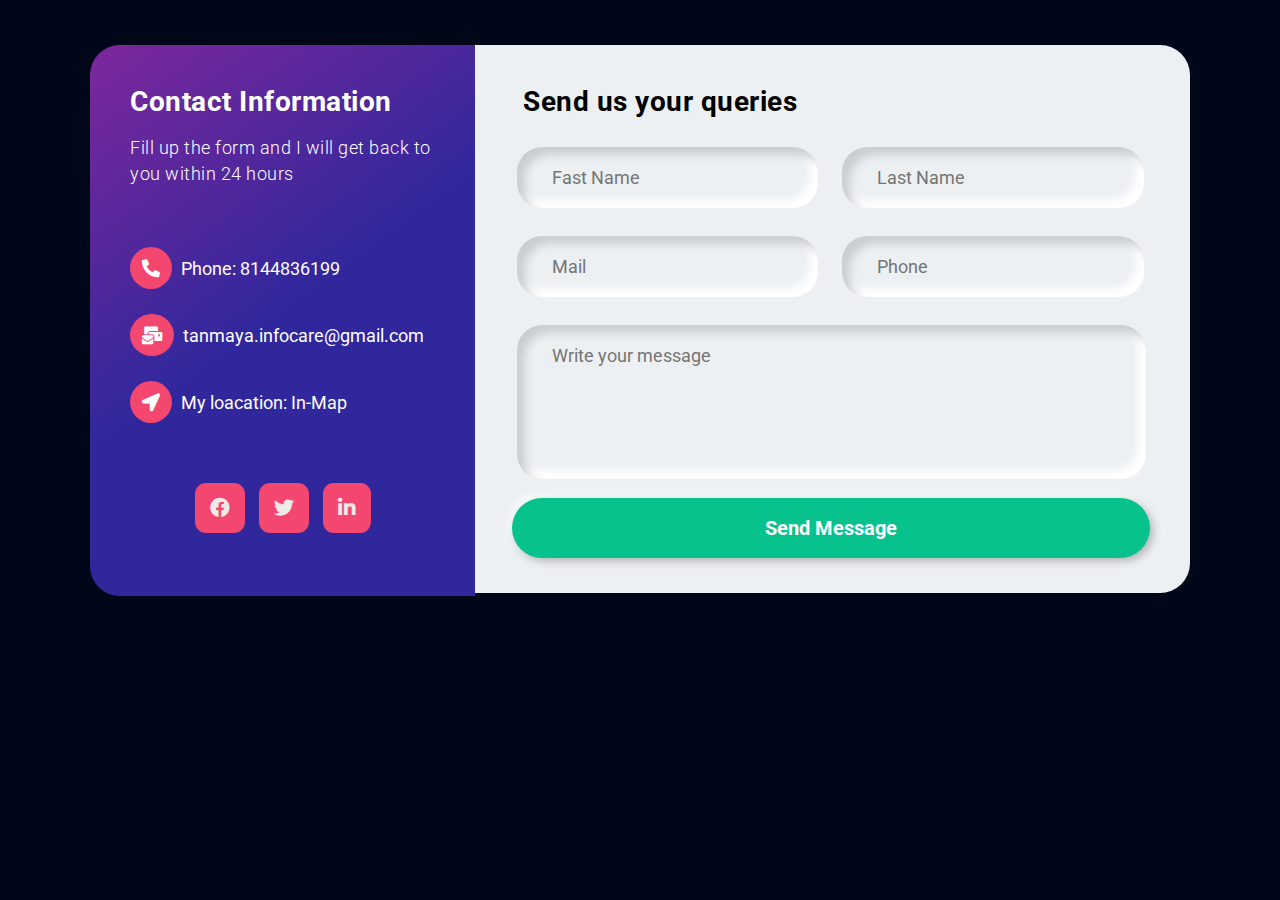
<file: contact.html>
<!DOCTYPE html>
<html lang="en">
<head>
    <meta charset="UTF-8">
    <meta http-equiv="X-UA-Compatible" content="IE=edge">
    <meta name="viewport" content="width=device-width, initial-scale=1.0">
    <title>Contact</title>
    <link rel="stylesheet" href="https://fonts.googleapis.com/css2?family=Roboto:wght@300;400;500;700&display=swap">
    <!-- Font Awesome CDN -->
    <link rel="stylesheet" href="https://use.fontawesome.com/releases/v5.15.4/css/all.css">
    <link rel="stylesheet" href="contact.css">
</head>
<body>
    <section id="section-wrapper">
        <div class="box-wrapper">
            <div class="info-wrap">
                <h2 class="info-title">Contact Information</h2>
                <h3 class="info-sub-title">Fill up the form and I will get back to you within 24 hours</h3>
                <ul class="info-details">
                    <li>
                        <i class="fas fa-phone-alt"></i>
                        <span>Phone:</span> <a href="tel:8144836199">8144836199</a>
                    </li>
                    <li>
                        <i class="fas fa-mail-bulk"></i>
                        <a href="mailto:tanmaya.infocare@gmail.com">tanmaya.infocare@gmail.com</a>
                    </li>
                    <li>
                        <i class="fas fa-location-arrow"></i>
                        <span>My loacation:</span> <a href="https://goo.gl/maps/vCrqo85Nh1ZjXAti8">In-Map</a>
                    </li>
                </ul>
                <ul class="social-icons">
                    <li><a href="https://www.facebook.com/tanmaya.behera.7758/"><i class="fab fa-facebook"></i></a></li>
                    <li><a href="https://twitter.com/Tanmaya88494828"><i class="fab fa-twitter"></i></a></li>
                    <li><a href="https://www.linkedin.com/in/tanmaya-behera-b60b96237/"><i class="fab fa-linkedin-in"></i></a></li>
                </ul>
            </div>
            <div class="form-wrap">
                <form action="connect.php" method="POST">
                    <h2 class="form-title">Send us your queries</h2>
                    <div class="form-fields">
                        <div class="form-group">
                            <input type="text" class="fname" placeholder="Fast Name" name="fastName">
                        </div>
                        <div class="form-group">
                            <input type="text" class="lname" placeholder="Last Name" name="lastName">
                        </div>
                        <div class="form-group">
                            <input type="email" class="email" placeholder="Mail" name="email">
                        </div>
                        <div class="form-group">
                            <input type="number" class="phone" placeholder="Phone" name="phone">
                        </div>
                        <div class="form-group">
                            <textarea name="massage" id="text-massage" placeholder="Write your message" ></textarea>
                        </div>
                    </div>
                    <input type="submit" value="Send Message" class="submit-button">
                </form>
            </div>
        </div>
    </section>
</body>
</html>
</file>
<file: contact.css>
@import url('https://fonts.googleapis.com/css2?family=Poppins:ital,wght@0,700;0,800;1,600;1,800&display=swap');
*{
   padding: 0;
   margin: 0;
   box-sizing: border-box;
}
body{
   background: #000718; 
}
body, input,textarea, a{
   font-family: 'Roboto', sans-serif;
}
#section-wrapper{
   width: 100%;
   padding: 10px;
}
.box-wrapper{
   position: relative;
   display: table;
   width:1100px;
   margin:auto;
   margin-top:35px;
   border-radius: 30px;
}
.info-wrap{
   width:35%;
   height: 551px;
   padding: 40px;
   float: left;
   display: block;
   border-radius: 30px 0px 0px 30px;
   background: linear-gradient(144deg, rgba(126,39,156,1) 0%, rgba(49,39,157,1) 49%);
   color: #fff;
}
.info-title{
   text-align: left;
   font-size: 28px;
   letter-spacing: 0.5px;
}
.info-sub-title{
   font-size: 18px;
   font-weight: 300;
   margin-top: 17px;
   letter-spacing: 0.5px;
   line-height: 26px;
}
.info-details {
   list-style: none;
   margin: 60px 0px;
}
.info-details li {
   margin-top: 25px;
   font-size: 18px;
   color: #fff;
}
.info-details li i {
   background: #F44770;
   padding: 12px;
   border-radius: 50%;
   margin-right: 5px;
}
.info-details li a {
   color: #fff;
   text-decoration: none;
}
.info-details li a:hover {
   color: #F44770;
}
.social-icons {
   list-style: none;
   text-align: center;
   margin: 20px 0px;
}
.social-icons li {
   display: inline-block;
}
.social-icons li i {
   background: #F44770;
   color: rgb(237, 234, 233);
   padding: 15px;
   font-size: 20px;
   border-radius: 22%;
   margin: 0px 5px;
   cursor: pointer;
   transition: all .5s;
}
.social-icons li i:hover {
   background: #fff;
   color: #000000;
}
.form-wrap{
   width:65%;
   float: right;
   padding:40px 25px 35px 25px;
   border-radius: 0px 30px 30px 0px;
   background: #ecf0f3;
}
.form-title{
   text-align: left;
   margin-left: 23px;
   font-size: 28px;
   letter-spacing: 0.5px;
}
.form-fields{
   display: table;
   width: 100%;
   padding: 15px 5px 5px 5px;
}
.form-fields input,
.form-fields textarea{
   border: none;
   outline:none;
   background: none;
   font-size: 18px;
   color:#555;
   padding: 20px 10px 20px 5px;
   width:100%
}
.form-fields textarea{
   height: 150px;
   resize: none;
}
.form-group{
   width: 46%;
   float: left;
   padding: 0px 30px;
   margin: 14px 12px;
   border-radius: 25px;
   box-shadow: inset 8px 8px 8px #cbced1, inset -8px -8px 8px #ffffff;
}
.form-fields .form-group:last-child {
   width: 96%;
}
.submit-button{
   width: 96%;
   height: 60px;
   margin: 0px 12px;
   border-radius: 30px;
   font-size: 20px;;
   font-weight: 700;
   outline: none;
   border:none;
   cursor: pointer;
   color:#fff;
   text-align: center;
   background: #07c28d;
   box-shadow: 3px 3px 8px #b1b1b1, -3px -3px 8px #ffffff;
   transition: .5s;
}
.submit-button:hover{
   background: #31279d;
}
/* Responsive css */
@media only screen and (max-width: 767px) {
   .box-wrapper{
       width: 100%;
   }
   .info-wrap,
   .form-wrap{
       width: 100%;
       height: inherit;
       float: none;  
   }
   .info-wrap{
       border-radius: 30px 30px 0px 0px;
   }
   .form-wrap{
       border-radius: 0px 0px 30px 30px;
   }
   .form-group{
       width: 100%;
       float: none;
       margin: 25px 0px;
   }
   .form-fields .form-group:last-child, 
   .submit-button{
       width: 100%;
   }
   .submit-button{
       margin: 10px 0px;
   }
</file>
